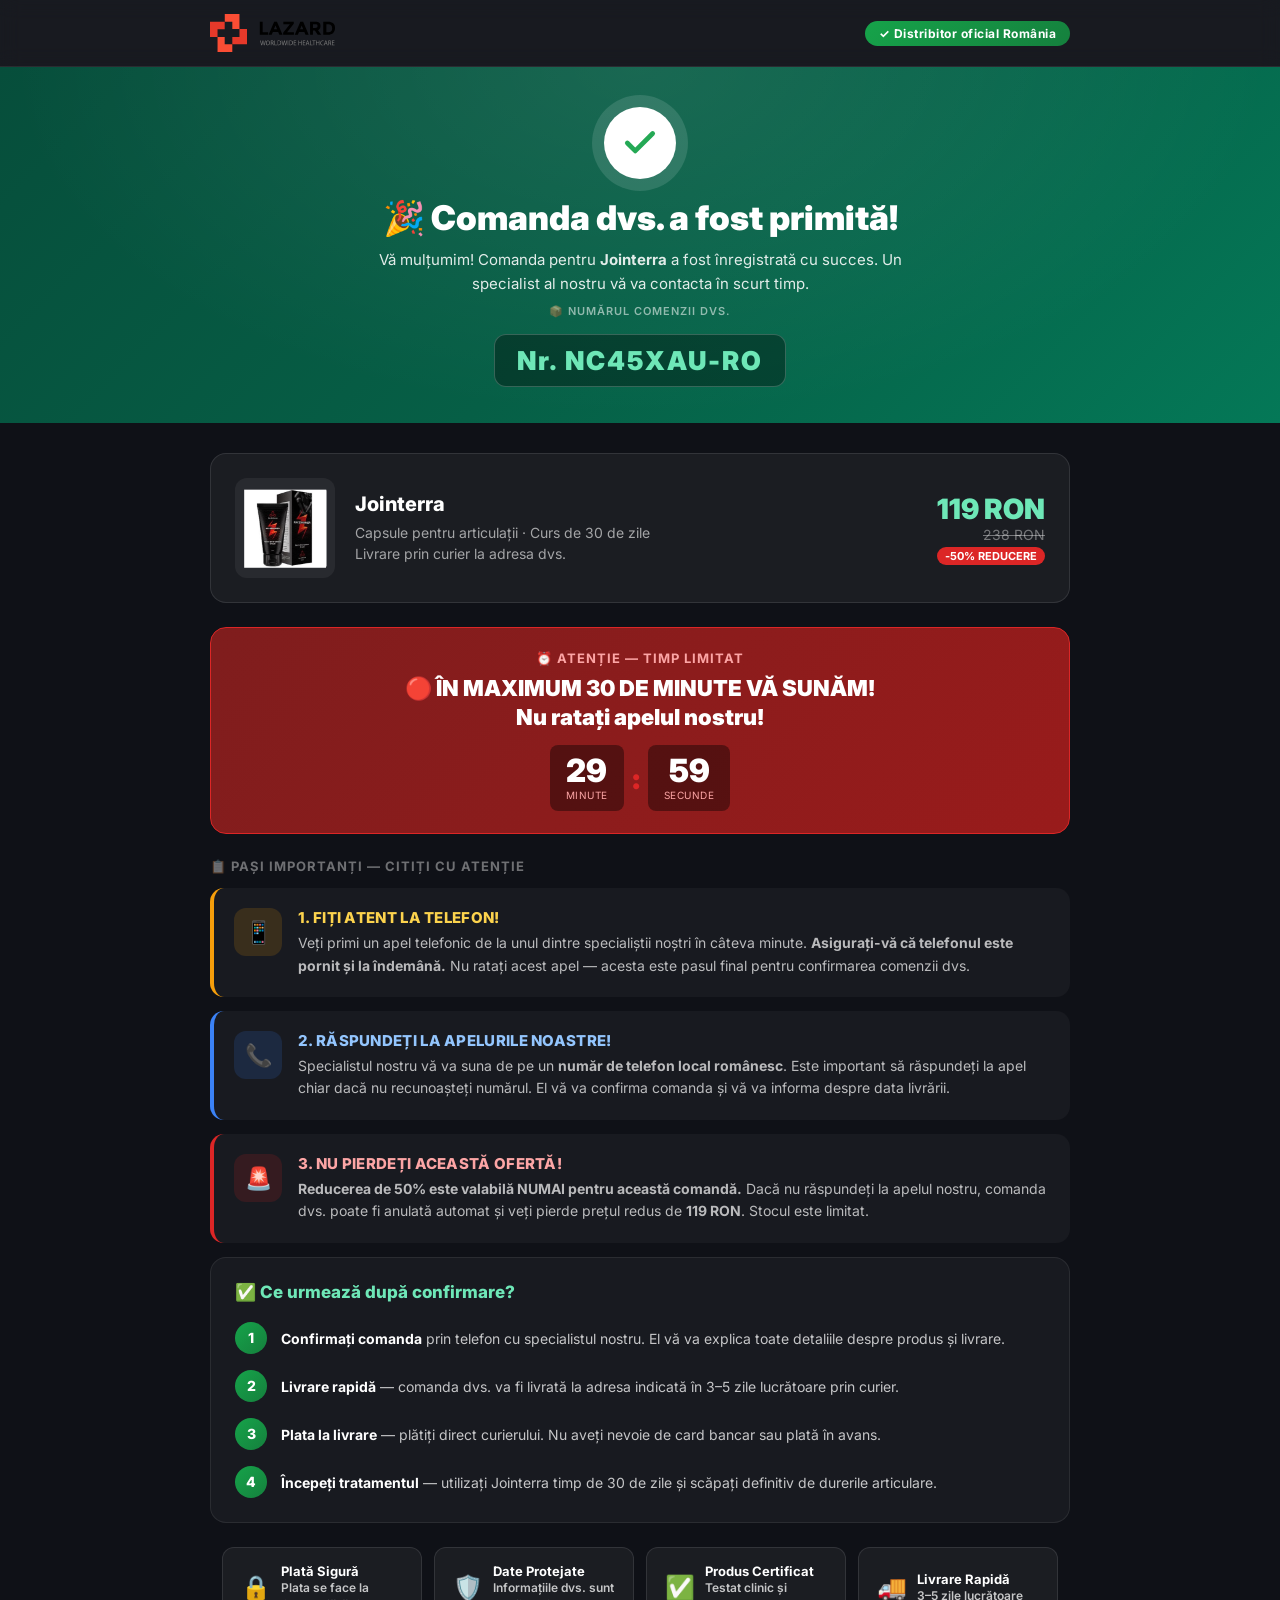
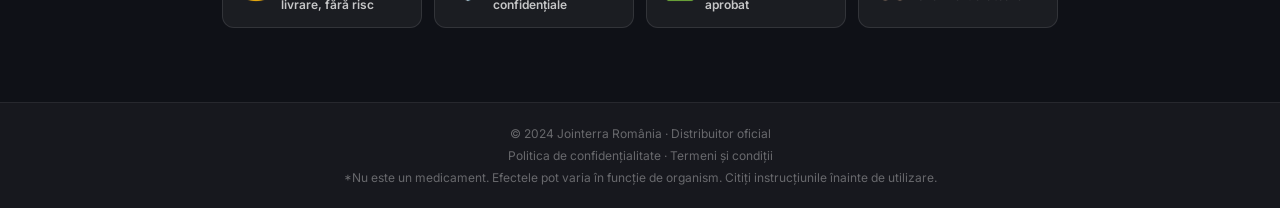
<file: thanks/index.html>
<!DOCTYPE html>
<html lang="ro">
<head>
  <title>Vă mulțumim! Comanda dvs. a fost primită - Jointerra</title>
  <meta charset="UTF-8">
  <meta name="viewport" content="width=device-width, initial-scale=1">
  <meta name="robots" content="noindex, nofollow">
  <link rel="shortcut icon" href="favicon.ico">
  <link rel="preconnect" href="https://fonts.googleapis.com">
  <link rel="preconnect" href="https://fonts.gstatic.com" crossorigin>
  <link href="https://fonts.googleapis.com/css2?family=Inter:wght@400;500;600;700;800;900&display=swap" rel="stylesheet">
  <!-- INTH_SNIPPET_TOP -->
  <style>
    *, *::before, *::after { box-sizing: border-box; margin: 0; padding: 0; }

    body {
      font-family: 'Inter', sans-serif;
      background: #0f1117;
      color: #fff;
      min-height: 100vh;
      overflow-x: hidden;
    }

    /* ── HEADER ── */
    .header {
      background: rgba(255,255,255,0.04);
      border-bottom: 1px solid rgba(255,255,255,0.08);
      padding: 14px 0;
      backdrop-filter: blur(10px);
    }
    .header .inner {
      max-width: 900px;
      margin: 0 auto;
      padding: 0 20px;
      display: flex;
      align-items: center;
      justify-content: space-between;
      flex-wrap: wrap;
      gap: 10px;
    }
    .header-logo { height: 38px; }
    .header-badge {
      background: linear-gradient(135deg,#16a34a,#15803d);
      color: #fff;
      font-size: 12px;
      font-weight: 700;
      padding: 5px 14px;
      border-radius: 20px;
      letter-spacing: .5px;
    }

    /* ── HERO BANNER ── */
    .hero {
      background: linear-gradient(135deg,#064e3b 0%,#065f46 50%,#047857 100%);
      padding: 40px 20px 36px;
      text-align: center;
      position: relative;
      overflow: hidden;
    }
    .hero::before {
      content: '';
      position: absolute;
      inset: 0;
      background: radial-gradient(ellipse at 50% 0%, rgba(255,255,255,.08) 0%, transparent 70%);
    }
    .hero-checkmark {
      width: 72px; height: 72px;
      background: #fff;
      border-radius: 50%;
      display: flex; align-items: center; justify-content: center;
      margin: 0 auto 18px;
      box-shadow: 0 0 0 12px rgba(255,255,255,.12);
      animation: popIn .5s ease;
    }
    .hero-checkmark svg { width: 38px; height: 38px; }
    @keyframes popIn {
      0% { transform: scale(0); opacity: 0; }
      70%{ transform: scale(1.1); }
      100%{ transform: scale(1); opacity: 1; }
    }
    .hero h1 {
      font-size: clamp(22px,5vw,34px);
      font-weight: 900;
      margin-bottom: 10px;
      position: relative;
    }
    .hero p { font-size: 15px; opacity: .88; max-width: 560px; margin: 0 auto; line-height: 1.6; position: relative; }

    /* ── MAIN CONTENT ── */
    .page-wrap {
      max-width: 900px;
      margin: 0 auto;
      padding: 30px 20px 50px;
    }

    /* ── ORDER CARD ── */
    .order-card {
      background: rgba(255,255,255,0.05);
      border: 1px solid rgba(255,255,255,0.1);
      border-radius: 16px;
      padding: 24px;
      margin-bottom: 24px;
      display: flex;
      align-items: center;
      gap: 20px;
      flex-wrap: wrap;
    }
    .order-card img.prod-img {
      width: 100px; height: 100px;
      object-fit: contain;
      border-radius: 12px;
      background: rgba(255,255,255,0.06);
      padding: 8px;
      flex-shrink: 0;
    }
    .order-info { flex: 1; min-width: 200px; }
    .order-number {
      font-size: 12px;
      color: #6ee7b7;
      font-weight: 600;
      letter-spacing: .5px;
      margin-bottom: 6px;
    }
    .order-name {
      font-size: 20px;
      font-weight: 800;
      margin-bottom: 6px;
    }
    .order-sub { font-size: 14px; color: rgba(255,255,255,.6); line-height: 1.5; }
    .order-price-wrap { text-align: right; }
    .price-new { font-size: 28px; font-weight: 900; color: #6ee7b7; }
    .price-old { font-size: 14px; color: rgba(255,255,255,.4); text-decoration: line-through; }
    .price-discount {
      display: inline-block;
      background: #dc2626;
      color: #fff;
      font-size: 11px;
      font-weight: 700;
      padding: 2px 8px;
      border-radius: 20px;
      margin-top: 4px;
    }

    /* ── COUNTDOWN URGENCY ── */
    .urgency-box {
      background: linear-gradient(135deg,#7f1d1d,#991b1b);
      border: 1px solid #dc2626;
      border-radius: 16px;
      padding: 22px 24px;
      margin-bottom: 24px;
      text-align: center;
    }
    .urgency-box .urg-title {
      font-size: 13px;
      font-weight: 700;
      letter-spacing: 1px;
      text-transform: uppercase;
      color: #fca5a5;
      margin-bottom: 8px;
    }
    .urgency-box .urg-main {
      font-size: clamp(16px,4vw,22px);
      font-weight: 900;
      margin-bottom: 14px;
      line-height: 1.3;
    }
    .countdown-wrap {
      display: flex;
      align-items: center;
      justify-content: center;
      gap: 8px;
    }
    .cd-block {
      background: rgba(0,0,0,.4);
      border-radius: 8px;
      padding: 10px 16px;
      min-width: 70px;
      text-align: center;
    }
    .cd-num { font-size: 32px; font-weight: 900; line-height: 1; color: #fff; }
    .cd-label { font-size: 10px; color: #fca5a5; text-transform: uppercase; letter-spacing: .5px; margin-top: 2px; }
    .cd-sep { font-size: 30px; font-weight: 900; color: #dc2626; }

    /* ── 3 TRIGGERS ── */
    .triggers-title {
      font-size: 13px;
      font-weight: 700;
      letter-spacing: 1px;
      text-transform: uppercase;
      color: rgba(255,255,255,.4);
      margin-bottom: 14px;
    }
    .trigger-card {
      background: rgba(255,255,255,0.04);
      border-radius: 14px;
      padding: 20px;
      margin-bottom: 14px;
      display: flex;
      align-items: flex-start;
      gap: 16px;
      border-left: 4px solid;
      transition: transform .2s;
    }
    .trigger-card:hover { transform: translateX(4px); }
    .trigger-card.t1 { border-color: #f59e0b; }
    .trigger-card.t2 { border-color: #3b82f6; }
    .trigger-card.t3 { border-color: #dc2626; }
    .trigger-icon {
      width: 48px; height: 48px;
      border-radius: 12px;
      display: flex; align-items: center; justify-content: center;
      font-size: 22px;
      flex-shrink: 0;
    }
    .t1 .trigger-icon { background: rgba(245,158,11,.15); }
    .t2 .trigger-icon { background: rgba(59,130,246,.15); }
    .t3 .trigger-icon { background: rgba(220,38,38,.15); }
    .trigger-body h3 {
      font-size: 15px;
      font-weight: 800;
      margin-bottom: 5px;
      text-transform: uppercase;
      letter-spacing: .3px;
    }
    .t1 .trigger-body h3 { color: #fcd34d; }
    .t2 .trigger-body h3 { color: #93c5fd; }
    .t3 .trigger-body h3 { color: #fca5a5; }
    .trigger-body p { font-size: 14px; color: rgba(255,255,255,.7); line-height: 1.6; }

    /* ── STEPS ── */
    .steps-box {
      background: rgba(255,255,255,0.04);
      border: 1px solid rgba(255,255,255,0.08);
      border-radius: 16px;
      padding: 24px;
      margin-bottom: 24px;
    }
    .steps-box h2 {
      font-size: 17px;
      font-weight: 800;
      margin-bottom: 20px;
      color: #6ee7b7;
    }
    .step {
      display: flex;
      align-items: flex-start;
      gap: 14px;
      margin-bottom: 16px;
    }
    .step:last-child { margin-bottom: 0; }
    .step-num {
      width: 32px; height: 32px;
      background: linear-gradient(135deg,#16a34a,#15803d);
      border-radius: 50%;
      display: flex; align-items: center; justify-content: center;
      font-size: 14px;
      font-weight: 800;
      flex-shrink: 0;
    }
    .step p { font-size: 14px; color: rgba(255,255,255,.75); line-height: 1.6; padding-top: 6px; }
    .step p strong { color: #fff; }

    /* ── SECURITY BADGES ── */
    .badges-row {
      display: flex;
      flex-wrap: wrap;
      gap: 12px;
      justify-content: center;
      margin-bottom: 24px;
    }
    .badge-item {
      background: rgba(255,255,255,0.05);
      border: 1px solid rgba(255,255,255,0.1);
      border-radius: 12px;
      padding: 14px 18px;
      display: flex;
      align-items: center;
      gap: 10px;
      flex: 1;
      min-width: 150px;
      max-width: 200px;
    }
    .badge-item .badge-icon { font-size: 24px; }
    .badge-item .badge-text { font-size: 12px; font-weight: 600; color: rgba(255,255,255,.75); line-height: 1.4; }
    .badge-item .badge-text strong { display: block; color: #fff; font-size: 13px; }

    /* ── GUARANTEE ── */
    .guarantee-box {
      background: linear-gradient(135deg,rgba(5,150,105,.15),rgba(4,120,87,.1));
      border: 1px solid rgba(5,150,105,.3);
      border-radius: 16px;
      padding: 22px 24px;
      display: flex;
      align-items: center;
      gap: 16px;
      margin-bottom: 24px;
    }
    .guarantee-box .gu-icon { font-size: 40px; flex-shrink: 0; }
    .guarantee-box h3 { font-size: 16px; font-weight: 800; color: #6ee7b7; margin-bottom: 4px; }
    .guarantee-box p { font-size: 13px; color: rgba(255,255,255,.7); line-height: 1.5; }

    /* ── FOOTER ── */
    .footer {
      background: rgba(255,255,255,0.03);
      border-top: 1px solid rgba(255,255,255,0.07);
      padding: 20px;
      text-align: center;
    }
    .footer p { font-size: 12px; color: rgba(255,255,255,.35); line-height: 1.8; }
    .footer a { color: rgba(255,255,255,.35); text-decoration: none; }

    /* ── ORDER NUMBER HERO ── */
    .hero-order-num {
      display: inline-block;
      background: rgba(0,0,0,.35);
      border: 1.5px solid rgba(255,255,255,.2);
      border-radius: 12px;
      padding: 10px 22px;
      margin-top: 16px;
      font-size: clamp(18px,4vw,26px);
      font-weight: 900;
      letter-spacing: 2px;
      color: #6ee7b7;
      position: relative;
    }
    .hero-order-label {
      font-size: 11px;
      font-weight: 600;
      letter-spacing: 1px;
      text-transform: uppercase;
      color: rgba(255,255,255,.55);
      margin-top: 8px;
      position: relative;
    }

    /* ── PULSE ANIMATION ── */
    @keyframes pulse {
      0%,100%{ box-shadow: 0 0 0 0 rgba(220,38,38,.5); }
      50%{ box-shadow: 0 0 0 10px rgba(220,38,38,0); }
    }
    .pulse { animation: pulse 2s infinite; }

    /* ── RESPONSIVE ── */
    @media (max-width:600px){
      .order-price-wrap { width: 100%; text-align: left; }
      .badge-item { max-width: 100%; }
      .guarantee-box { flex-direction: column; text-align: center; }
    }
  </style>
</head>
<body>

  <!-- HEADER -->
  <header class="header">
    <div class="inner">
      <img class="header-logo" src="assets/images/logo/logo.svg" alt="Jointerra">
      <span class="header-badge">✓ Distribitor oficial România</span>
    </div>
  </header>

  <!-- HERO -->
  <div class="hero">
    <div class="hero-checkmark">
      <svg viewBox="0 0 24 24" fill="none" stroke="#16a34a" stroke-width="3" stroke-linecap="round" stroke-linejoin="round">
        <polyline points="20 6 9 17 4 12"></polyline>
      </svg>
    </div>
    <h1>🎉 Comanda dvs. a fost primită!</h1>
    <p>Vă mulțumim! Comanda pentru <strong>Jointerra</strong> a fost înregistrată cu succes. Un specialist al nostru vă va contacta în scurt timp.</p>
    <div class="hero-order-label">📦 Numărul comenzii dvs.</div>
    <div class="hero-order-num" id="order-id-display">...</div>
  </div>

  <!-- MAIN -->
  <div class="page-wrap">

    <!-- ORDER SUMMARY -->
    <div class="order-card">
      <img class="prod-img" src="assets/images/products/product1.png" alt="Jointerra" onerror="this.style.display='none'">
      <div class="order-info">
        <div class="order-name">Jointerra</div>
        <div class="order-sub">Capsule pentru articulații · Curs de 30 de zile<br>Livrare prin curier la adresa dvs.</div>
      </div>
      <div class="order-price-wrap">
        <div class="price-new">119 RON</div>
        <div class="price-old">238 RON</div>
        <div class="price-discount">&#8209;50% REDUCERE</div>
      </div>
    </div>

    <!-- URGENCY COUNTDOWN -->
    <div class="urgency-box pulse">
      <div class="urg-title">⏰ atenție — timp limitat</div>
      <div class="urg-main">🔴 ÎN MAXIMUM 30 DE MINUTE VĂ SUNĂM!<br>Nu ratați apelul nostru!</div>
      <div class="countdown-wrap">
        <div class="cd-block">
          <div class="cd-num" id="cd-min">30</div>
          <div class="cd-label">minute</div>
        </div>
        <div class="cd-sep">:</div>
        <div class="cd-block">
          <div class="cd-num" id="cd-sec">00</div>
          <div class="cd-label">secunde</div>
        </div>
      </div>
    </div>

    <!-- 3 GATILHOS PSICOLÓGICOS -->
    <div class="triggers-title">📋 pași importanți — citiți cu atenție</div>

    <div class="trigger-card t1">
      <div class="trigger-icon">📱</div>
      <div class="trigger-body">
        <h3>1. Fiți atent la telefon!</h3>
        <p>Veți primi un apel telefonic de la unul dintre specialiștii noștri în câteva minute. <strong>Asigurați-vă că telefonul este pornit și la îndemână.</strong> Nu ratați acest apel — acesta este pasul final pentru confirmarea comenzii dvs.</p>
      </div>
    </div>

    <div class="trigger-card t2">
      <div class="trigger-icon">📞</div>
      <div class="trigger-body">
        <h3>2. Răspundeți la apelurile noastre!</h3>
        <p>Specialistul nostru vă va suna de pe un <strong>număr de telefon local românesc</strong>. Este important să răspundeți la apel chiar dacă nu recunoașteți numărul. El vă va confirma comanda și vă va informa despre data livrării.</p>
      </div>
    </div>

    <div class="trigger-card t3">
      <div class="trigger-icon">🚨</div>
      <div class="trigger-body">
        <h3>3. Nu pierdeți această ofertă!</h3>
        <p><strong>Reducerea de 50% este valabilă NUMAI pentru această comandă.</strong> Dacă nu răspundeți la apelul nostru, comanda dvs. poate fi anulată automat și veți pierde prețul redus de <strong>119 RON</strong>. Stocul este limitat.</p>
      </div>
    </div>

    <!-- STEPS -->
    <div class="steps-box">
      <h2>✅ Ce urmează după confirmare?</h2>
      <div class="step">
        <div class="step-num">1</div>
        <p><strong>Confirmați comanda</strong> prin telefon cu specialistul nostru. El vă va explica toate detaliile despre produs și livrare.</p>
      </div>
      <div class="step">
        <div class="step-num">2</div>
        <p><strong>Livrare rapidă</strong> — comanda dvs. va fi livrată la adresa indicată în 3–5 zile lucrătoare prin curier.</p>
      </div>
      <div class="step">
        <div class="step-num">3</div>
        <p><strong>Plata la livrare</strong> — plătiți direct curierului. Nu aveți nevoie de card bancar sau plată în avans.</p>
      </div>
      <div class="step">
        <div class="step-num">4</div>
        <p><strong>Începeți tratamentul</strong> — utilizați Jointerra timp de 30 de zile și scăpați definitiv de durerile articulare.</p>
      </div>
    </div>

    <!-- SECURITY BADGES -->
    <div class="badges-row">
      <div class="badge-item">
        <div class="badge-icon">🔒</div>
        <div class="badge-text"><strong>Plată Sigură</strong>Plata se face la livrare, fără risc</div>
      </div>
      <div class="badge-item">
        <div class="badge-icon">🛡️</div>
        <div class="badge-text"><strong>Date Protejate</strong>Informațiile dvs. sunt confidențiale</div>
      </div>
      <div class="badge-item">
        <div class="badge-icon">✅</div>
        <div class="badge-text"><strong>Produs Certificat</strong>Testat clinic și aprobat</div>
      </div>
      <div class="badge-item">
        <div class="badge-icon">🚚</div>
        <div class="badge-text"><strong>Livrare Rapidă</strong>3–5 zile lucrătoare</div>
      </div>
    </div>



  </div><!-- /page-wrap -->

  <!-- FOOTER -->
  <footer class="footer">
    <p>© 2024 Jointerra România · Distribuitor oficial<br>
    <a href="#">Politica de confidențialitate</a> · <a href="#">Termeni și condiții</a><br>
    *Nu este un medicament. Efectele pot varia în funcție de organism. Citiți instrucțiunile înainte de utilizare.</p>
  </footer>

  <!-- COUNTDOWN SCRIPT -->
  <script>
    (function() {
      var totalSeconds = 30 * 60;
      var minEl = document.getElementById('cd-min');
      var secEl = document.getElementById('cd-sec');

      function update() {
        if (totalSeconds <= 0) {
          minEl.textContent = '00';
          secEl.textContent = '00';
          return;
        }
        var m = Math.floor(totalSeconds / 60);
        var s = totalSeconds % 60;
        minEl.textContent = m < 10 ? '0' + m : m;
        secEl.textContent = s < 10 ? '0' + s : s;
        totalSeconds--;
        setTimeout(update, 1000);
      }
      update();
    })();
  </script>

  <!-- GENERATE ORDER NUMBER -->
  <script>
    (function() {
      var chars = 'ABCDEFGHIJKLMNOPQRSTUVWXYZ0123456789';
      var part1 = '';
      for (var i = 0; i < 7; i++) part1 += chars.charAt(Math.floor(Math.random() * chars.length));
      var orderNum = part1 + '-RO';
      var el = document.getElementById('order-id-display');
      if (el) el.textContent = 'Nr. ' + orderNum;
    })();
  </script>

  <!-- INTH_SNIPPET_BOTTOM -->
</body>
</html>
</file>
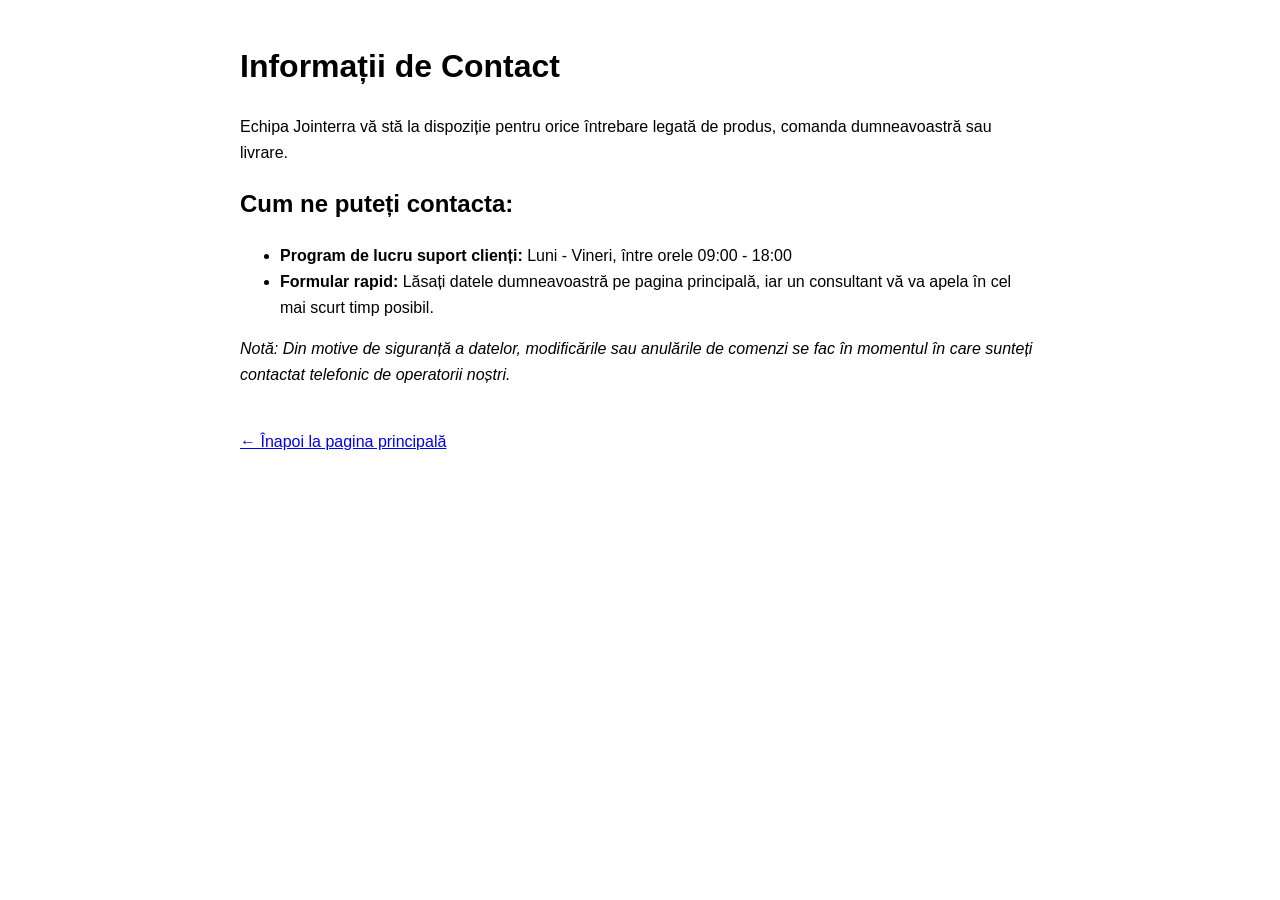
<file: contact.html>
<!DOCTYPE html>
<html lang="ro-RO">
<head>
    <meta charset="UTF-8">
    <meta name="viewport" content="width=device-width, initial-scale=1.0">
    <title>Contact - Jointerra</title>
    <style>body { font-family: Arial, sans-serif; padding: 20px; line-height: 1.6; max-width: 800px; margin: 0 auto; }</style>
</head>
<body>
    <h1>Informații de Contact</h1>
    <p>Echipa Jointerra vă stă la dispoziție pentru orice întrebare legată de produs, comanda dumneavoastră sau livrare.</p>
    
    <h2>Cum ne puteți contacta:</h2>
    <ul>
        <li><strong>Program de lucru suport clienți:</strong> Luni - Vineri, între orele 09:00 - 18:00</li>
        <li><strong>Formular rapid:</strong> Lăsați datele dumneavoastră pe pagina principală, iar un consultant vă va apela în cel mai scurt timp posibil.</li>
    </ul>
    <p><em>Notă: Din motive de siguranță a datelor, modificările sau anulările de comenzi se fac în momentul în care sunteți contactat telefonic de operatorii noștri.</em></p>
    <br><a href="index.php">&larr; Înapoi la pagina principală</a>
</body>
</html>
</file>
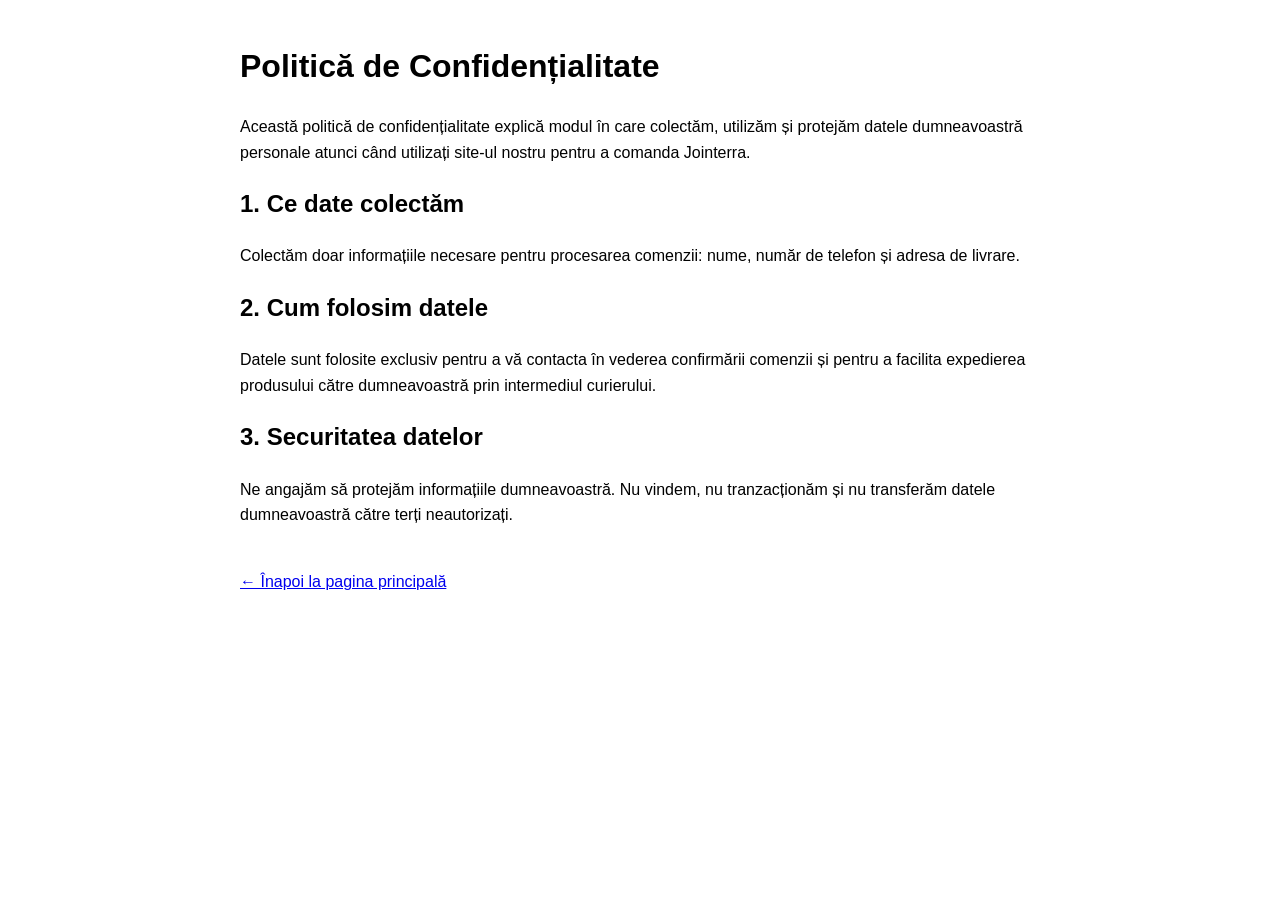
<file: politica-de-confidentialitate.html>
<!DOCTYPE html>
<html lang="ro-RO">
<head>
    <meta charset="UTF-8">
    <meta name="viewport" content="width=device-width, initial-scale=1.0">
    <title>Politică de Confidențialitate - Jointerra</title>
    <style>body { font-family: Arial, sans-serif; padding: 20px; line-height: 1.6; max-width: 800px; margin: 0 auto; }</style>
</head>
<body>
    <h1>Politică de Confidențialitate</h1>
    <p>Această politică de confidențialitate explică modul în care colectăm, utilizăm și protejăm datele dumneavoastră personale atunci când utilizați site-ul nostru pentru a comanda Jointerra.</p>
    <h2>1. Ce date colectăm</h2>
    <p>Colectăm doar informațiile necesare pentru procesarea comenzii: nume, număr de telefon și adresa de livrare.</p>
    <h2>2. Cum folosim datele</h2>
    <p>Datele sunt folosite exclusiv pentru a vă contacta în vederea confirmării comenzii și pentru a facilita expedierea produsului către dumneavoastră prin intermediul curierului.</p>
    <h2>3. Securitatea datelor</h2>
    <p>Ne angajăm să protejăm informațiile dumneavoastră. Nu vindem, nu tranzacționăm și nu transferăm datele dumneavoastră către terți neautorizați.</p>
    <br><a href="index.php">&larr; Înapoi la pagina principală</a>
</body>
</html>
</file>
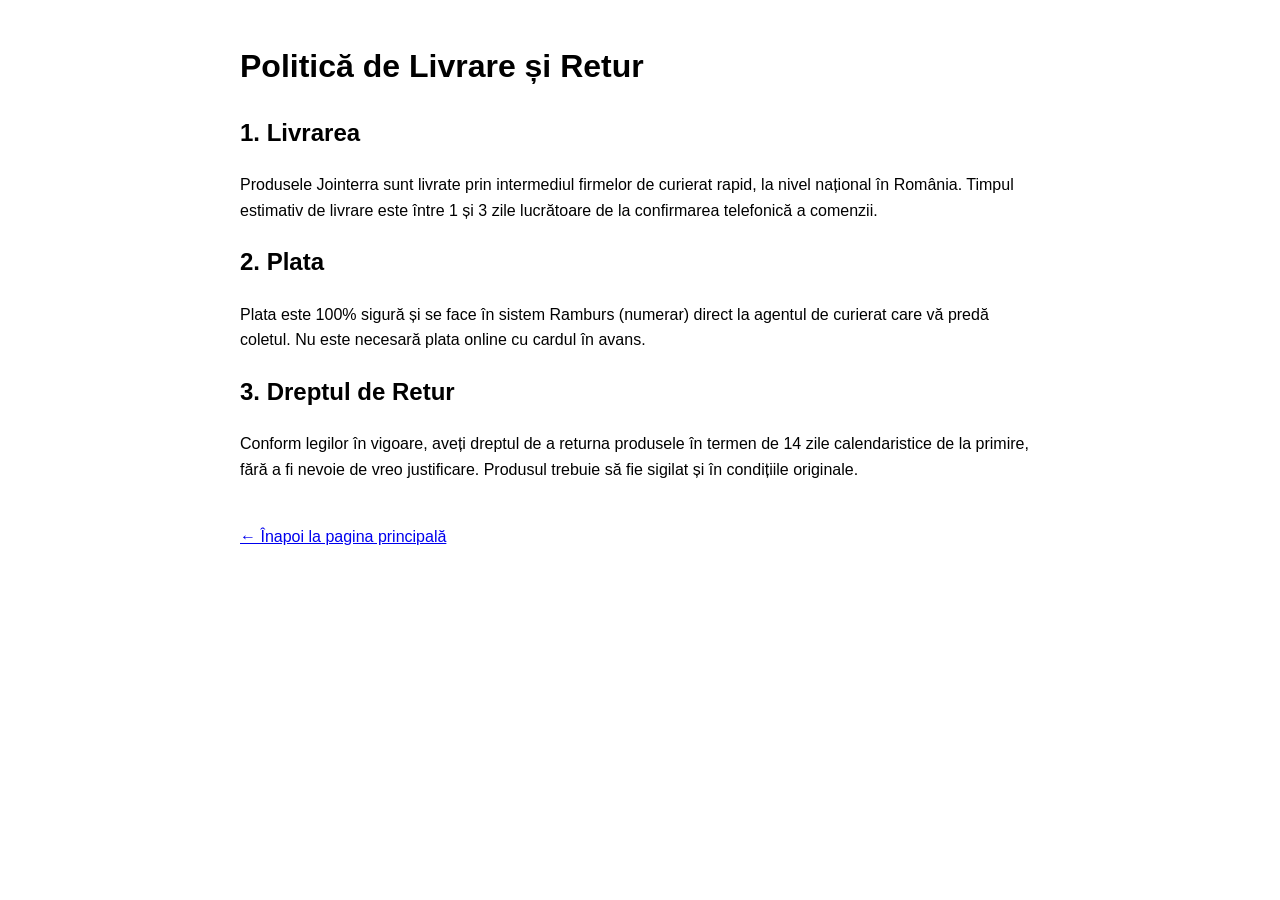
<file: politica-de-livrare.html>
<!DOCTYPE html>
<html lang="ro-RO">
<head>
    <meta charset="UTF-8">
    <meta name="viewport" content="width=device-width, initial-scale=1.0">
    <title>Politică de Livrare și Retur - Jointerra</title>
    <style>body { font-family: Arial, sans-serif; padding: 20px; line-height: 1.6; max-width: 800px; margin: 0 auto; }</style>
</head>
<body>
    <h1>Politică de Livrare și Retur</h1>
    <h2>1. Livrarea</h2>
    <p>Produsele Jointerra sunt livrate prin intermediul firmelor de curierat rapid, la nivel național în România. Timpul estimativ de livrare este între 1 și 3 zile lucrătoare de la confirmarea telefonică a comenzii.</p>
    <h2>2. Plata</h2>
    <p>Plata este 100% sigură și se face în sistem Ramburs (numerar) direct la agentul de curierat care vă predă coletul. Nu este necesară plata online cu cardul în avans.</p>
    <h2>3. Dreptul de Retur</h2>
    <p>Conform legilor în vigoare, aveți dreptul de a returna produsele în termen de 14 zile calendaristice de la primire, fără a fi nevoie de vreo justificare. Produsul trebuie să fie sigilat și în condițiile originale.</p>
    <br><a href="index.php">&larr; Înapoi la pagina principală</a>
</body>
</html>
</file>
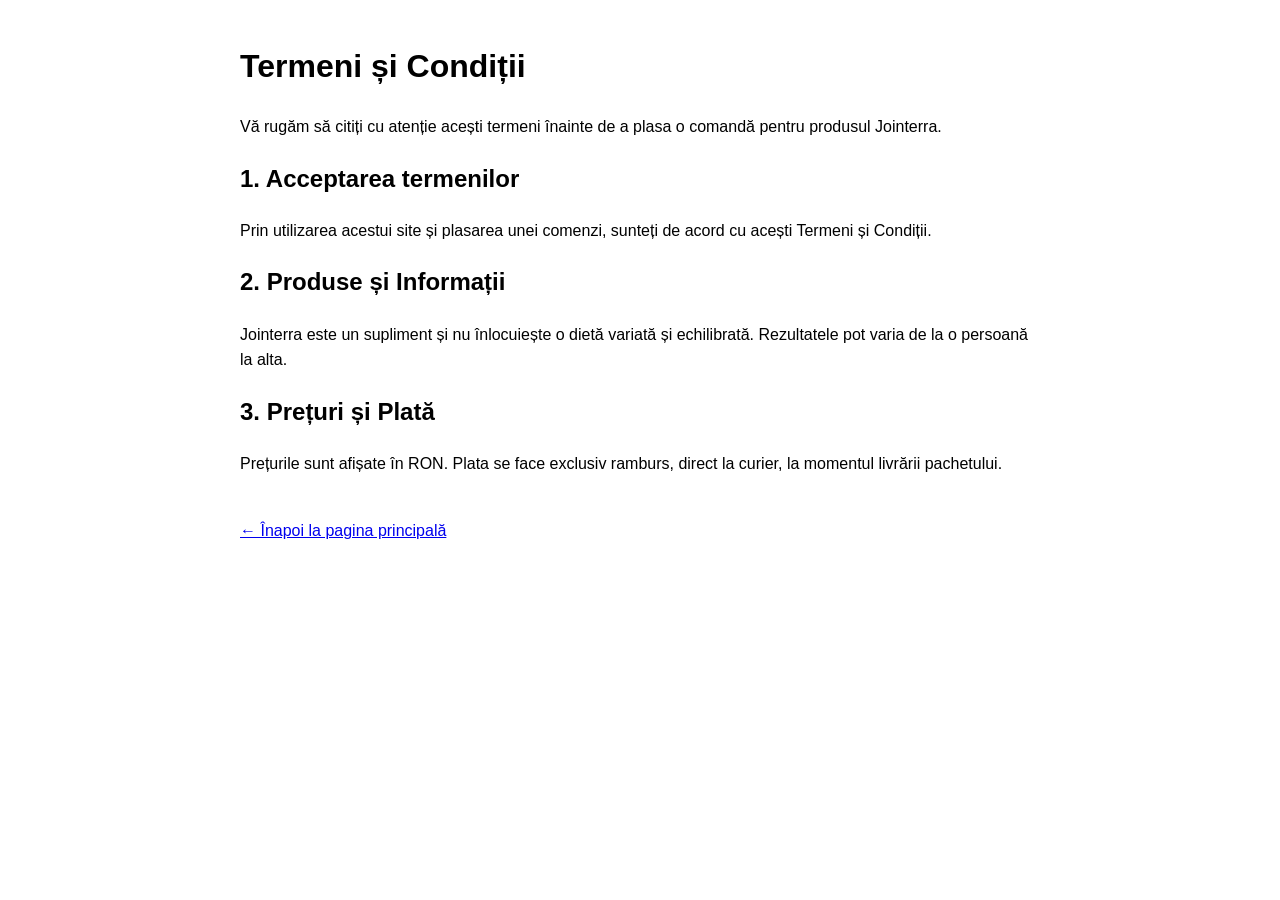
<file: termeni-si-conditii.html>
<!DOCTYPE html>
<html lang="ro-RO">
<head>
    <meta charset="UTF-8">
    <meta name="viewport" content="width=device-width, initial-scale=1.0">
    <title>Termeni și Condiții - Jointerra</title>
    <style>body { font-family: Arial, sans-serif; padding: 20px; line-height: 1.6; max-width: 800px; margin: 0 auto; }</style>
</head>
<body>
    <h1>Termeni și Condiții</h1>
    <p>Vă rugăm să citiți cu atenție acești termeni înainte de a plasa o comandă pentru produsul Jointerra.</p>
    <h2>1. Acceptarea termenilor</h2>
    <p>Prin utilizarea acestui site și plasarea unei comenzi, sunteți de acord cu acești Termeni și Condiții.</p>
    <h2>2. Produse și Informații</h2>
    <p>Jointerra este un supliment și nu înlocuiește o dietă variată și echilibrată. Rezultatele pot varia de la o persoană la alta.</p>
    <h2>3. Prețuri și Plată</h2>
    <p>Prețurile sunt afișate în RON. Plata se face exclusiv ramburs, direct la curier, la momentul livrării pachetului.</p>
    <br><a href="index.php">&larr; Înapoi la pagina principală</a>
</body>
</html>
</file>
